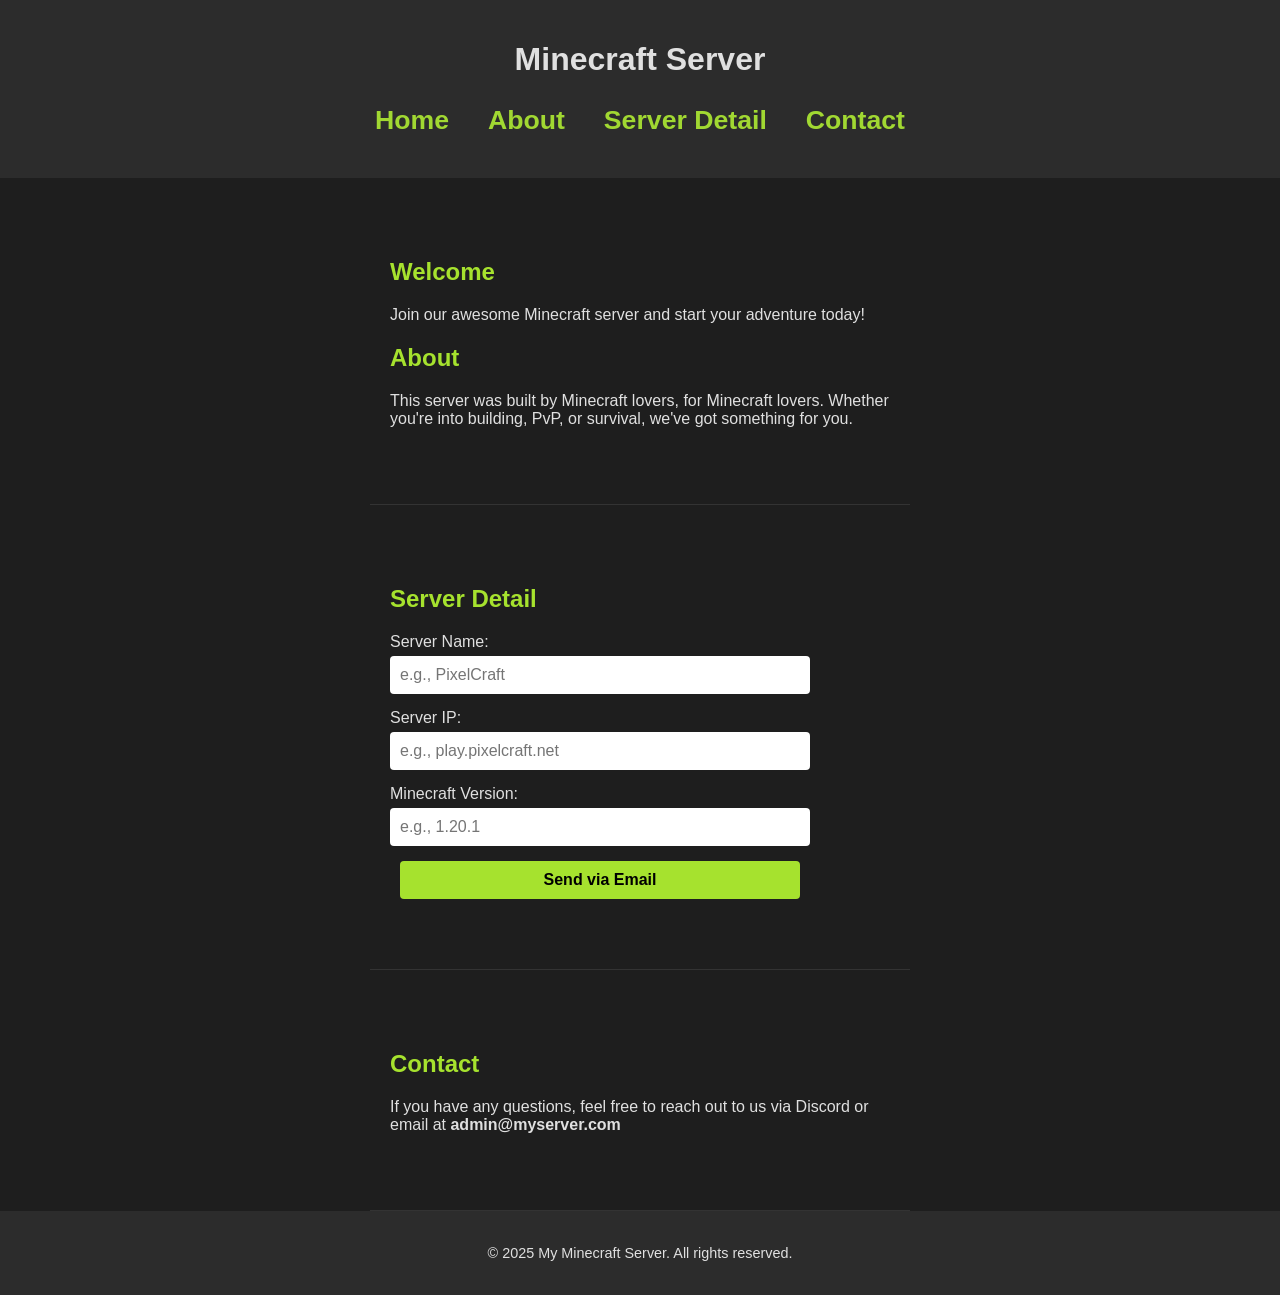
<file: index.html>
<!DOCTYPE html>

<head>

  <title>My Minecraft Server<titleils>
  


    <meta charset="UTF-8">
    <meta http-equiv="X-UA-Compatible" content="IE=edge">
    <meta name="viewport" content="width=device-width, initial-scale=1.0">
    <title>lolcame</title>

    
    <link rel="stylesheet" href="https://cdn.jsdelivr.net/npm/swiper@9/swiper-bundle.min.css" />

    
    <link href='https://unpkg.com/boxicons@2.1.4/css/boxicons.min.css' rel='stylesheet'>

    
    <link rel="stylesheet" href="style.css">
</head>
<body>
  <div><header>
    <h1> Minecraft Server<h1>        
    <nav>
      <a href="#home">Home</a>
      <a href="#about">About</a>
      <a href="#server">Server Detail</a>
      <a href="#contact">Contact</a>
    </nav>
  </header></div>

  <section id="home" class="container">
    <h2>Welcome</h2>
    <p>Join our awesome Minecraft server and start your adventure today!</p>
  
    <p>
 
    <h2>About</h2>
    <p>This server was built by Minecraft lovers, for Minecraft lovers. Whether you're into building, PvP, or survival, we've got something for you.</p>
  </section>

  <section id="server" class="container">
    <h2>Server Detail</h2>
    <div class="form-group">
      <label for="serverName">Server Name:</label>
      <input type="text" id="serverName" placeholder="e.g., PixelCraft" required>
    </div>
    <div class="form-group">
      <label for="ip">Server IP:</label>
      <input type="text" id="ip" placeholder="e.g., play.pixelcraft.net" required>
    </div>
    <div class="form-group">
      <label for="version">Minecraft Version:</label>
      <input type="text" id="version" placeholder="e.g., 1.20.1" required>
    </div>
    <button onclick="sendEmail()">Send via Email</button>
  </section>

  <section id="contact" class="container">
    <h2>Contact</h2>
    <p>If you have any questions, feel free to reach out to us via Discord or email at <strong>admin@myserver.com</strong></p>
  </section>

  <footer>
    <p>&copy; 2025 My Minecraft Server. All rights reserved.</p>
  </footer>
<script>

</script>

</body>
</html>
</file>
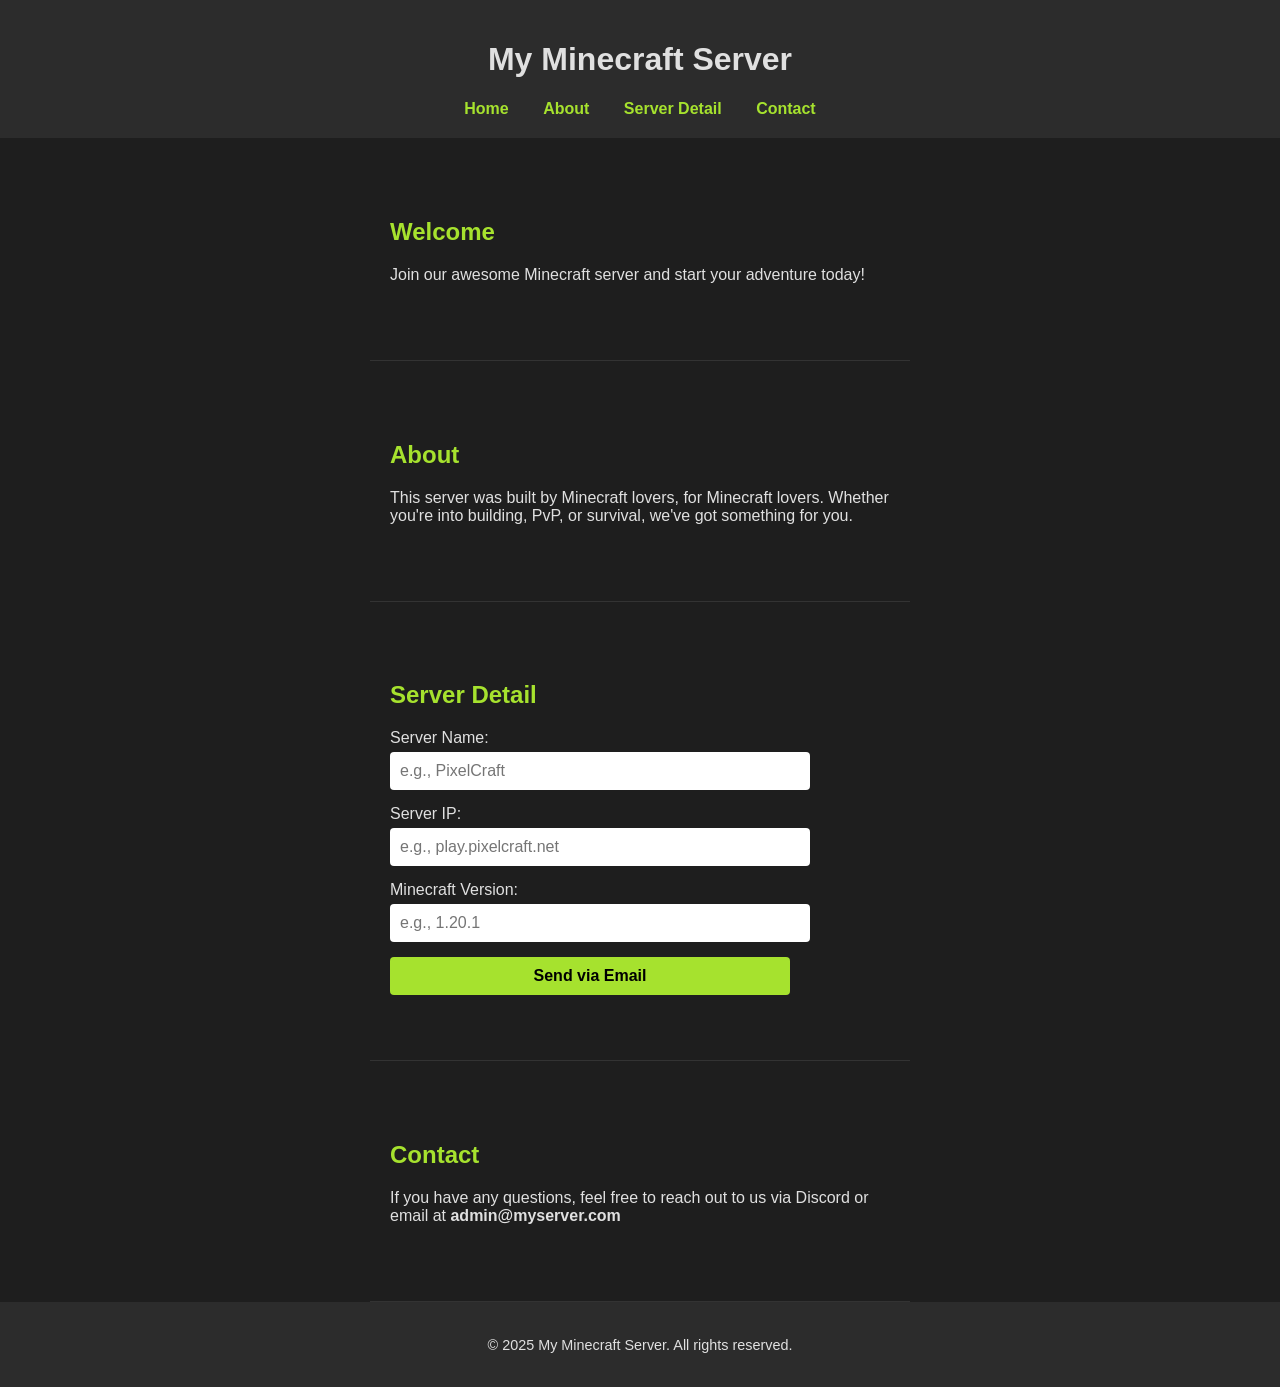
<file: minecraft.html>
<!DOCTYPE html>
<html lang="en">
<head>
  <meta charset="UTF-8" />
  <meta name="viewport" content="width=device-width, initial-scale=1.0"/>
  <title>My Minecraft Server</title>
  <style>
    body {
      font-family: 'Segoe UI', sans-serif;
      margin: 0;
      background-color: #1e1e1e;
      color: #e0e0e0;
      scroll-behavior: smooth;
    }

    header {
      background-color: #2c2c2c;
      padding: 20px;
      text-align: center;
    }

    nav a {
      color: #a6e22e;
      margin: 0 15px;
      text-decoration: none;
      font-weight: bold;
    }

    section {
      padding: 60px 20px;
      border-bottom: 1px solid #333;
    }

    h2 {
      color: #a6e22e;
    }

    input, button {
      padding: 10px;
      margin: 5px 0;
      width: 100%;
      max-width: 400px;
      border: none;
      border-radius: 4px;
      font-size: 1em;
      display: block;
    }

    button {
      background-color: #a6e22e;
      color: #000;
      cursor: pointer;
      font-weight: bold;
      margin-top: 10px;
    }

    footer {
      text-align: center;
      padding: 20px;
      background: #2c2c2c;
      font-size: 0.9em;
    }

    .form-group {
      margin-bottom: 15px;
    }

    .container {
      max-width: 500px;
      margin: auto;
    }
  </style>
</head>
<body>
  <header>
    <h1>My Minecraft Server</h1>
    <nav>
      <a href="#home">Home</a>
      <a href="#about">About</a>
      <a href="#server">Server Detail</a>
      <a href="#contact">Contact</a>
    </nav>
  </header>

  <section id="home" class="container">
    <h2>Welcome</h2>
    <p>Join our awesome Minecraft server and start your adventure today!</p>
  </section>

  <section id="about" class="container">
    <h2>About</h2>
    <p>This server was built by Minecraft lovers, for Minecraft lovers. Whether you're into building, PvP, or survival, we've got something for you.</p>
  </section>

  <section id="server" class="container">
    <h2>Server Detail</h2>
    <div class="form-group">
      <label for="serverName">Server Name:</label>
      <input type="text" id="serverName" placeholder="e.g., PixelCraft" required>
    </div>
    <div class="form-group">
      <label for="ip">Server IP:</label>
      <input type="text" id="ip" placeholder="e.g., play.pixelcraft.net" required>
    </div>
    <div class="form-group">
      <label for="version">Minecraft Version:</label>
      <input type="text" id="version" placeholder="e.g., 1.20.1" required>
    </div>
    <button onclick="sendEmail()">Send via Email</button>
  </section>

  <section id="contact" class="container">
    <h2>Contact</h2>
    <p>If you have any questions, feel free to reach out to us via Discord or email at <strong>admin@myserver.com</strong></p>
  </section>

  <footer>
    <p>&copy; 2025 My Minecraft Server. All rights reserved.</p>
  </footer>

  <script>
    function sendEmail() {
      const name = document.getElementById('serverName').value.trim();
      const ip = document.getElementById('ip').value.trim();
      const version = document.getElementById('version').value.trim();

      if (!name || !ip || !version) {
        alert("Please fill in all fields.");
        return;
      }

      const subject = encodeURIComponent("Minecraft Server Info");
      const body = encodeURIComponent(
        `Server Name: ${name}\nServer IP: ${ip}\nVersion: ${version}`
      );

      // Change this to your real email
const mailtoLink = `mailto:vikrambryadav@gmail.com?subject=${subject}&body=${body}`;
window.location.href = mailtoLink;

    }
  </script>
</body>
</html>
</file>
<file: style.css>
body {
      font-family: 'Segoe UI', sans-serif;
      margin: 0;
      background-color: #1e1e1e;
      color: #e0e0e0;
      scroll-behavior: smooth;
    }

    header {
      background-color: #2c2c2c;
      padding: 20px;
      text-align: center;
    }

    nav a {
      color: #a1d832;
      margin: 0 15px;
      font-size: 20pt;
      
      background-attachment: fixed;

      text-decoration: none;
      
      font-weight: bold;
    }

    section {
      padding: 60px 20px;
      border-bottom: 1px solid #333;
    }

    h2 {
      color: #a6e22e;
    }

    input, button {
      padding: 10px;
      margin: 5px 0;
      width: 100%;
      max-width: 400px;
      border: none;
      border-radius: 4px;
      font-size: 1em;
      display: block;
    }

    button {
      background-color: #a6e22e;
      color: #000;
      cursor: pointer;
      margin: 10px;
      max-width: 400px;
      padding: 200;
      font-weight: bold;
      margin-top: 15px;
    }

    footer {
      text-align: center;
      padding: 20px;
      background: #2c2c2c;
      font-size: 0.9em;
    }

    .form-group {
      margin-bottom: 15px;
    }

    .container {
      max-width: 500px;
      margin: auto;
    }
</file>
